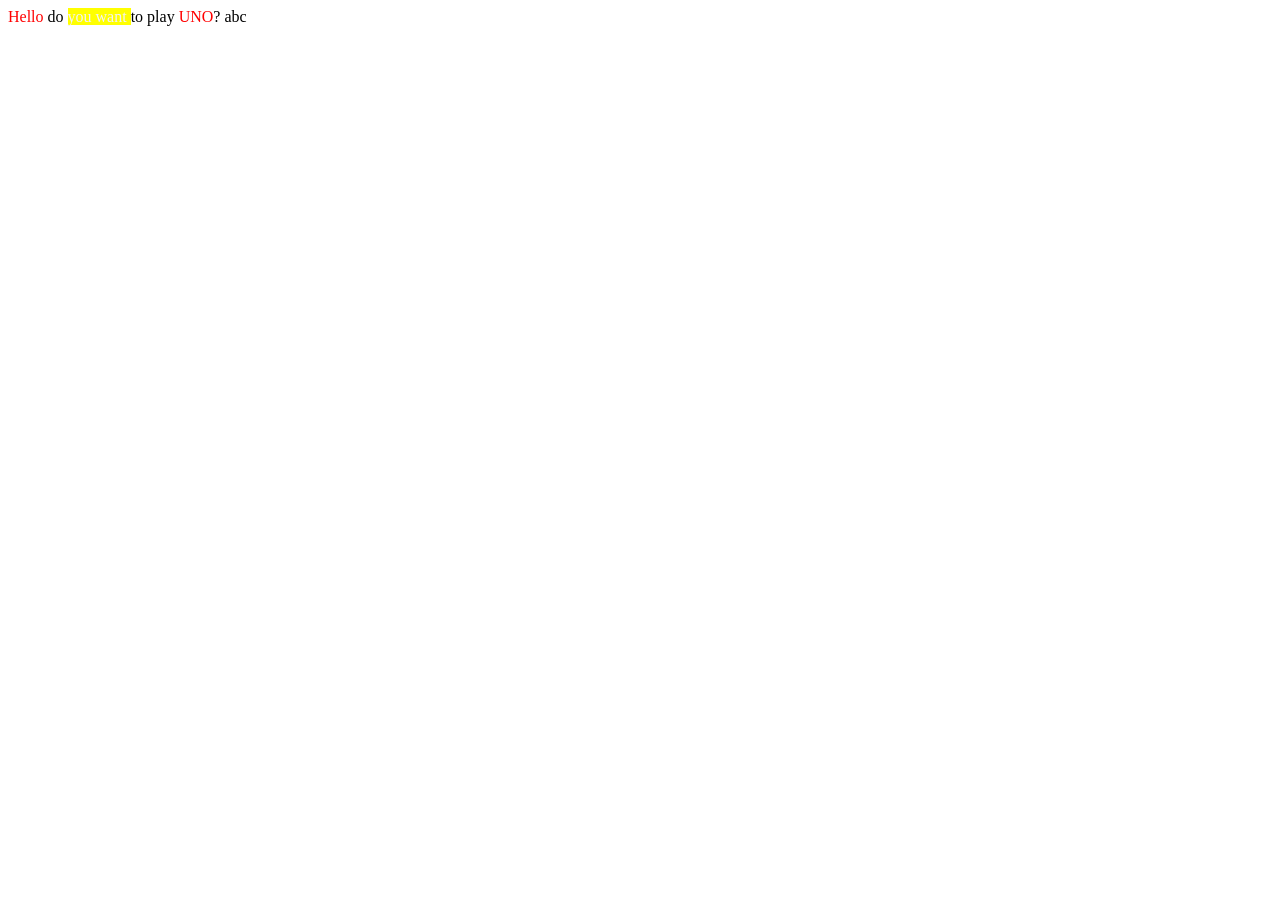
<file: display/uno.html>
<!DOCTYPE html>
<html lang="en">
<head>
    <meta charset="UTF-8">
    <meta name="viewport" content="width=device-width, initial-scale=1.0">
    <title>Document</title>
    <link rel="stylesheet" href="style.css">
</head>
<body>
    
    <p class="ab">
        <span>Hello</span> do <span class="mau_nen">you want </span> to play <span>UNO</span>?
    </p>

    <p class="ab">abc</p>


</body>
</html>
</file>
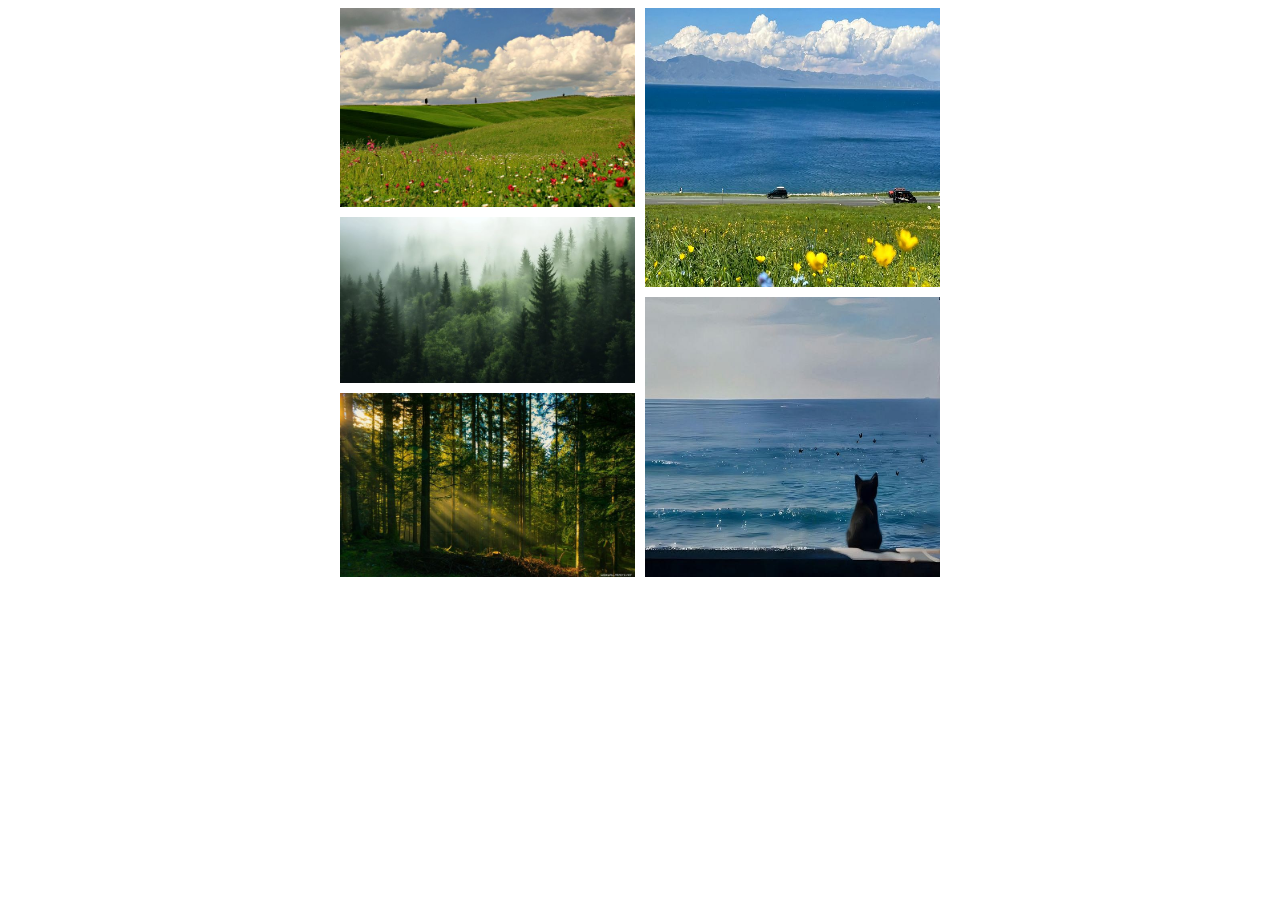
<file: hinhanh/anh.html>
<!DOCTYPE html>
<html lang="en">
<head>
    <meta charset="UTF-8">
    <meta name="viewport" content="width=device-width, initial-scale=1.0">
    <link rel="stylesheet" href="anh.css">
    <title>Ảnh</title>
</head>
<body>
    <div class="container">
        <div class="column">
                <img src="anh/anh1.jpg" alt="Ảnh 1">
                <img src="anh/anh2.jpg" alt="Ảnh 2">
                <img src="anh/anh3.jpg" alt="Ảnh 3">
        </div>
    
        <div class="column">
                <img src="anh/anh4.jpg" alt="Ảnh 4">
                <img src="anh/anh5.jpg" alt="Ảnh 5">
        </div>
    </div>
</body>
</html>
</file>
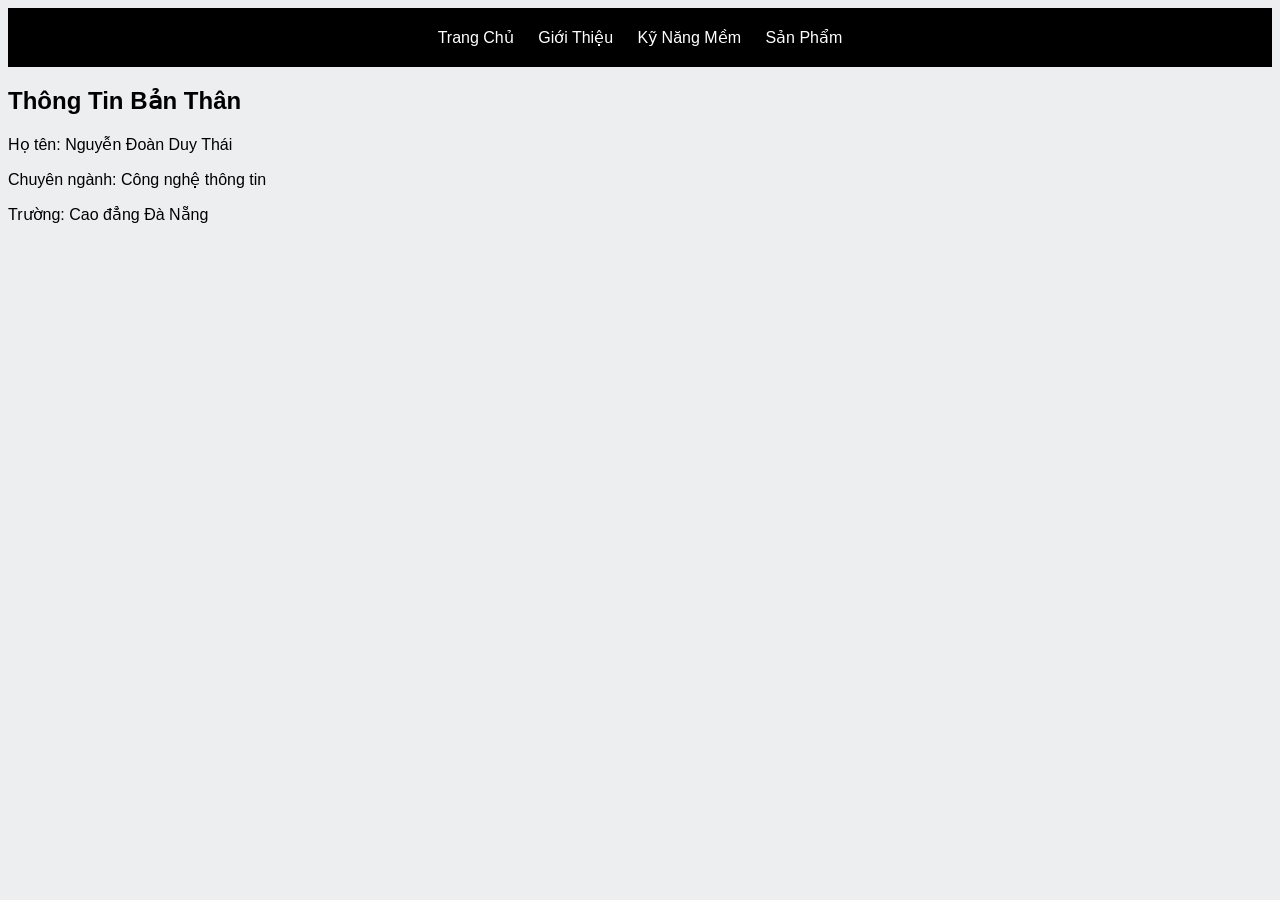
<file: my_Porfolio/about.html>
<!DOCTYPE html>
<html>
<head>
    <meta charset="UTF-8">
    <meta name="viewport" content="width=device-width, initial-scale=1.0">
    <title>Giới Thiệu</title>
    <link rel="stylesheet" href="style.css">
</head>
<body>
    <nav>
        <a href="index.html">Trang Chủ</a>
        <a href="about.html">Giới Thiệu</a>
        <a href="softskill.html">Kỹ Năng Mềm</a>
        <a href="product.html">Sản Phẩm</a>
    </nav>
    <h2>Thông Tin Bản Thân</h2>
    <p>Họ tên: Nguyễn Đoàn Duy Thái</p>
    <p>Chuyên ngành: Công nghệ thông tin</p>
    <p>Trường: Cao đẳng Đà Nẵng</p>
</body>
</html>
</file>
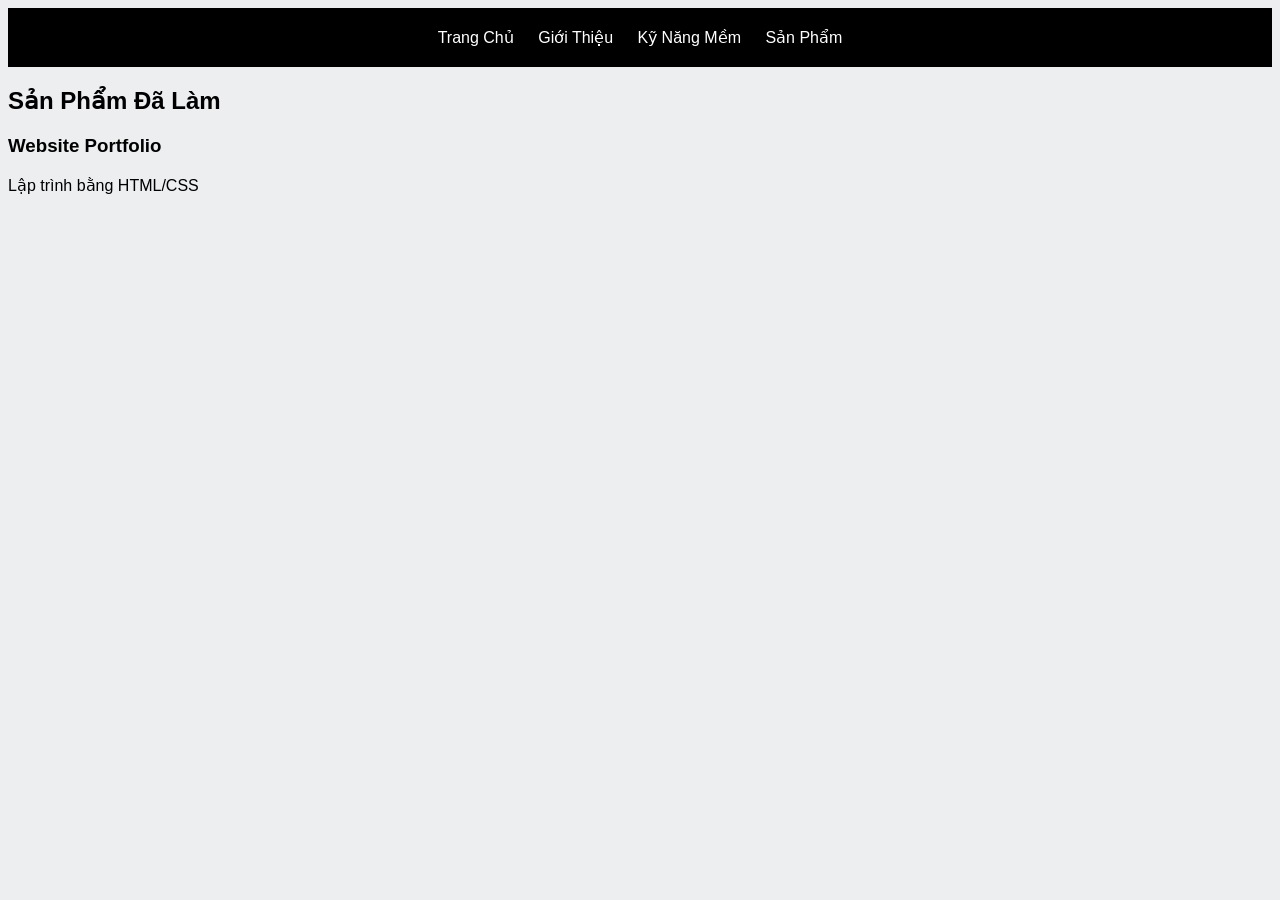
<file: my_Porfolio/product.html>
<!DOCTYPE html>
<html>
<head>
    <meta charset="UTF-8">
    <meta name="viewport" content="width=device-width, initial-scale=1.0">
    <title>Sản Phẩm</title>
    <link rel="stylesheet" href="style.css">
</head>
<body>
    <nav>
        <a href="index.html">Trang Chủ</a>
        <a href="about.html">Giới Thiệu</a>
        <a href="softskill.html">Kỹ Năng Mềm</a>
        <a href="product.html">Sản Phẩm</a>
    </nav>
    <h2>Sản Phẩm Đã Làm</h2>
    <h3>Website Portfolio</h3>
    <p>Lập trình bằng HTML/CSS</p>
</body>
</html>
</file>
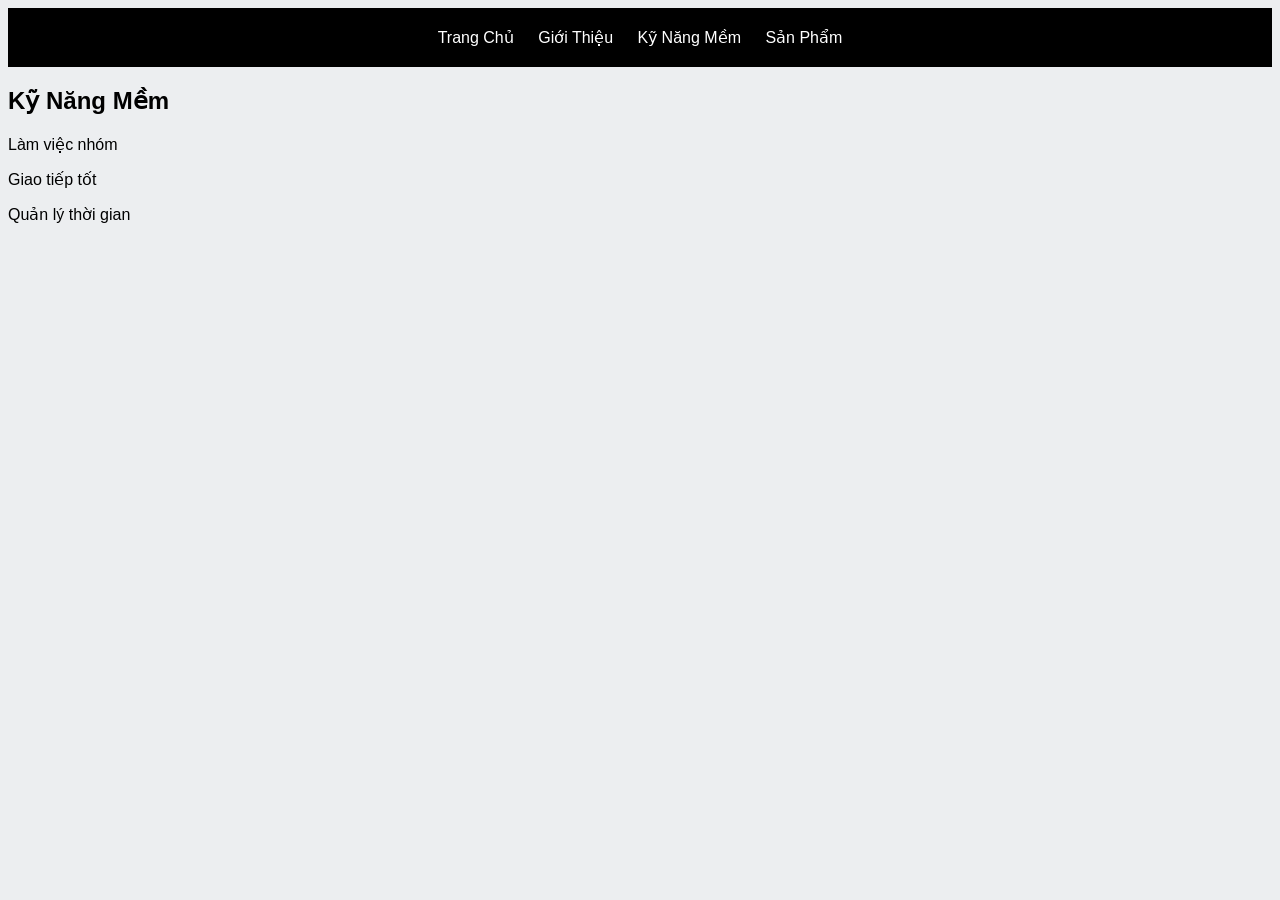
<file: my_Porfolio/softskill.html>
<!DOCTYPE html>
<html>
<head>
    <meta charset="UTF-8">
    <meta name="viewport" content="width=device-width, initial-scale=1.0">
    <title>Kỹ Năng Mềm</title>
    <link rel="stylesheet" href="style.css">
</head>
<body>
    <nav>
        <a href="index.html">Trang Chủ</a>
        <a href="about.html">Giới Thiệu</a>
        <a href="softskill.html">Kỹ Năng Mềm</a>
        <a href="product.html">Sản Phẩm</a>
    </nav>
    <h2>Kỹ Năng Mềm</h2>
    <p >Làm việc nhóm</p>
    <p>Giao tiếp tốt</p>
    <p>Quản lý thời gian</p>
</body>
</html>
</file>
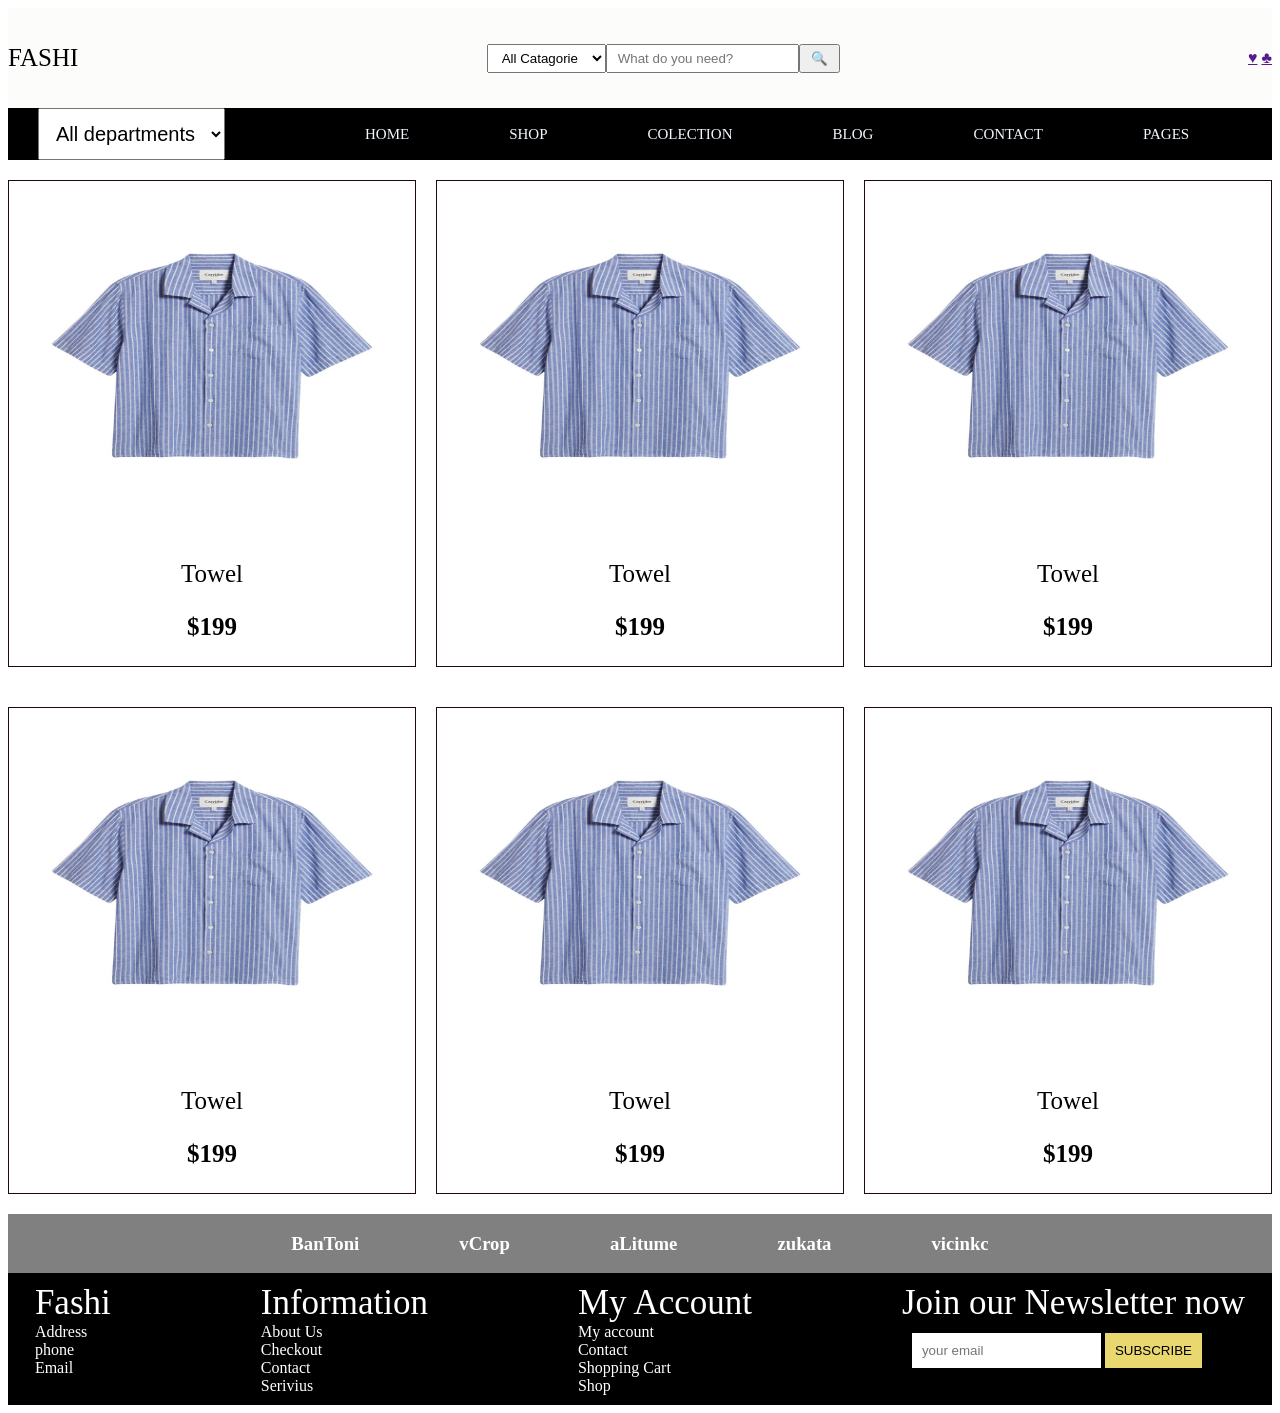
<file: test2/trangchu.html>
<!DOCTYPE html>
<html lang="en">

<head>
    <meta charset="UTF-8">
    <meta name="viewport" content="width=device-width, initial-scale=1.0">
    <title>Shop bán quần áo </title>
    <link rel="stylesheet" href="trangchu.css">
</head>

<body>
    <header>
        <div class="header-top">
            <!-- logo -->
            <div class="logo"> FASHI </div>
            <!-- thanh lọc  -->
            <div class = "search1">
                <div class="search">
                    <select>
                        <option> All Catagorie </option>
                        <option> Shoes </option>
                    </select>
                </div>
                <!-- thanh tìm kiếm  -->
                <div class = "gap1">
                    <input type="text" placeholder="What do you need?">
                    <button class="search-btn">🔍</button>
                </div>
            </div>
            <!-- icon yêu thich và giỏ hàng -->
            <div class="header-icons">
                <a href="">♥️</a>
                <a href="">♣️</a>
            </div>

        </div>
        <!-- thanh điều hướng -->
        <div class = "navigation">
            <div class ="departments"> 
                <select>
                    <option> All departments</option>
                    <option> Free Fire </option>
                </select>
            </div>  

            <div class = "navbar">
                <ul>
                    <li><a href=""> HOME</a></li>
                    <li><a href=""> SHOP</a></li>
                    <li><a href=""> COLECTION</a></li>
                    <li><a href=""> BLOG </a></li>
                    <li><a href=""> CONTACT</a></li>
                    <li><a href=""> PAGES </a></li>
                </ul>
            </div>
        </div>
    </header>


    <!-- Phan than -->
    <main>
    <div class = "products1">
        <div class = "anh1"> 
            <img src = "hinhanh/anh1.jpg">
            <p>Towel</p>
            <p><b> $199 </b></p>
        </div>
        <div class = "anh1"> 
            <img src = "hinhanh/anh1.jpg">
            <p>Towel</p>
            <p><b> $199 </b></p>
        </div>
        <div class = "anh1"> 
            <img src = "hinhanh/anh1.jpg">
            <p>Towel</p>
            <p><b> $199 </b></p>
        </div>
        <div class = "anh1"> 
            <img src = "hinhanh/anh1.jpg">
            <p>Towel</p>
            <p><b> $199 </b></p>
        </div>
        <div class = "anh1"> 
            <img src = "hinhanh/anh1.jpg">
            <p>Towel</p>
            <p><b> $199 </b></p>
        </div>
        <div class = "anh1"> 
            <img src = "hinhanh/anh1.jpg">
            <p>Towel</p>
            <p><b> $199 </b></p>
        </div>

    </div>
    </main>



    <footer class = "footer">
        <div class = "logo-footer">
            <h3>BanToni</h3>
            <h3>vCrop</h3>
            <h3>aLitume</h3>
            <h3>zukata</h3>
            <h3>vicinkc</h3>
        </div>
        <div class = "Contact">
            <div class = "Fashi">
                <div class ="Fashi1"> Fashi</div>
                <div> Address</div>
                <div> phone</div>
                <div> Email</div>
            </div>

            <div class = inform>
                <div class ="inform1"> Information</div>
                <div>About Us</div>
                <div>Checkout</div>
                <div>Contact</div>
                <div>Serivius</div>
            </div>


            <div class = "My account">
                <div class="my-account1">My Account</div>
                <div>My account</div>
                <div>Contact</div>
                <div>Shopping Cart</div>
                <div>Shop</div>
            </div>


            <div class ="Join">
                <div class = "join1">Join our Newsletter now</div>
                <div class = input1>
                    <input type="text" placeholder = "your email " class = "input1">
                    <button class = "submit1">SUBSCRIBE</button>
                </div>
            </div>
            
        </div>

        </div>
    </footer>
</body>

</html>
</file>
<file: display/style.css>
span {
    color: red;
}

span.mau_nen {
    color: rgb(242, 242, 248);
    background-color: yellow;}
    
    
    span.mau_nen:hover {
        background-color: rgb(187, 27, 94);
        
        background-image: url("../product1.jpg");
    }

    .ab {
        display: inline;
    }
</file>
<file: hinhanh/anh.css>
.container {
    display: flex;
    width: 600px;
    gap: 10px;
    margin: 0 auto;}

.column {
    display: flex;
    flex-direction: column;
    gap: 10px;
}

img {
    width: 100%;
    height: 100%;
}
</file>
<file: my_Porfolio/style.css>
body {
    /*text-align: center;*/
    background-color:rgb(236, 238, 240);
    font-family: Arial, Helvetica, sans-serif;
}

nav {
    background-color:rgb(0, 0, 0);
    padding: 20px;
    text-align: center;
}

nav a {
    color:white;
    text-decoration:none;  /*xóa dấu - gạch chân*/
    margin: 10px;    /*tạo khaonrg cách giữa các liên kết*/
}

a:hover {
    color:blueviolet;
}
</file>
<file: test2/trangchu.css>
/* Header */
.header-top {
    display: flex;
    align-items: center;
    justify-content: space-between;
    background-color: rgb(252, 252, 250);
    height: 100px;
    
}

.logo {
    font-size:25px;
}

.gap1{
    display: flex;
}
.gap1 input {
    padding: 5px 10px;
}
.gap1 button {
    padding: 5px 10px;
}

.search select{
    padding: 5px 10px;
}

.search1{
    display: flex;
    align-items: center;
}


.departments select  {
    font-size: 20px;
    padding: 13px;
    margin-left: 30px;
}


.navigation {
    display: flex;
    align-items: center;
    gap: 100px;
    background-color: black;
}

.navbar ul {
    display: flex;
    gap: 100px;
}

.navbar ul li a {
    color:aliceblue;
    font-size: 15px;
    text-decoration: none;
}

.navbar ul li a:hover {
    color:blue;
}

/* body */

.anh1 {
    text-align: center;

}
.anh1 p {
    font-size: 25px;
}



.products1{
    display: grid;
    grid-template-columns: 1fr 1fr 1fr;
    gap: 20px;
}

.products1 .anh1 img{
    height: 350px;
    width: 350px;
    
}

.anh1{
    border: 1px solid #200909;
    margin-top: 20px;

}

/* Footer */

.footer {
    margin-top: 20px;
}


.footer .logo-footer {
    display: flex;
    justify-content: center;
    background-color:grey;
    gap: 100px;
}

.footer .logo-footer h3{
    color: white;
}

.Contact {
    display: flex;
    justify-content: center;
    gap: 150px;
    color: white;
    padding: 10px;
}

.Fashi1 {
    font-size: 35px;
}

.inform1 {
    font-size: 35px;
}

.my-account1 {
    font-size: 35px;
    white-space: nowrap;
}

.join1 {
    font-size: 35px;
    white-space: nowrap;    
}

.Contact {
    background-color: black;
}

.input1{
    padding: 10px;
    color: #9b9292;
    border: none;
}
.submit1{
    padding: 10px;
    background-color: #e9d770;
    border: none;
}
</file>
